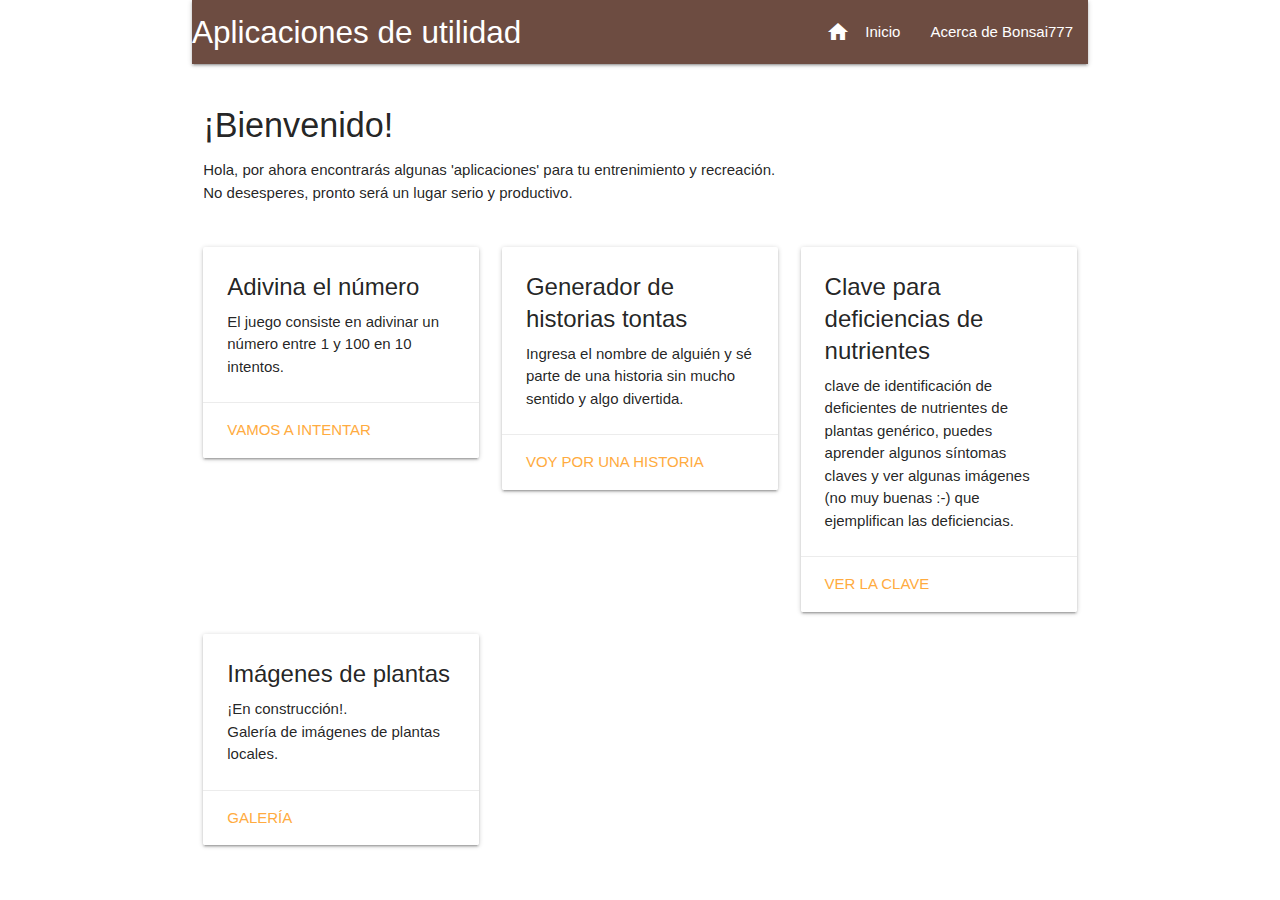
<file: index.html>
<!DOCTYPE html>
<html lang="es">
<head>
    <!--Import Google Icon Font-->
    <link href="https://fonts.googleapis.com/icon?family=Material+Icons" rel="stylesheet">
    <!-- Compiled and minified CSS -->
    <link rel="stylesheet" href="https://cdnjs.cloudflare.com/ajax/libs/materialize/1.0.0/css/materialize.min.css">

    <meta charset="UTF-8">
    <meta http-equiv="X-UA-Compatible" content="IE=edge">
    <meta name="viewport" content="width=device-width, initial-scale=1.0">
    <title>Bonsai777.com</title>
    
</head>
<body">
    <div class="container">
        <div class="row">
            <nav>
                <div class="nav-wrapper brown darken-1">
                    <a href="#!" class="brand-logo">Aplicaciones de utilidad</a>
                    <a href="#" data-target="nav-mobile" class="sidenav-trigger"><i class="material-icons">menu</i></a>
                    <ul class="right hide-on-med-and-down">
                        <li><a href="#"><i class="material-icons left">home</i>Inicio</a></li>
                        <li hidden><a href="">Precios <span class="new badge">1</span></a></li>
                        <li><a href="#">Acerca de Bonsai777</a></li>
                    </ul>
                </div>
            </nav>
            <ul class="sidenav" id="nav-mobile">
                <li><a href="#"><i class="material-icons left">home</i>Inicio</a></li>
                <li hidden><a href="">Precios <span class="new badge">1</span></a></li>
                <li><a href="#">Acerca de Bonsai777</a></li>
              </ul>
        </div>
        <div class="row">
            <div class="col s12 m12 l8">
                <div>
                    <h4>¡Bienvenido!</h4>
                    <p>Hola, por ahora encontrarás algunas 'aplicaciones' para tu entrenimiento
                        y recreación. No desesperes, pronto será un lugar serio y productivo.
                    </p>
                </div>
            </div>
        </div>
        <div class="row">
            <div class="col s12 m6 l4">
                <div class="card">
                    <div class="card-content">
                        <span class="card-title">Adivina el número</span>
                        <p>El juego consiste en adivinar un número entre 1 y 100 en 10 
                            intentos.</p>                        
                    </div>
                    <div class="card-action">
                        <a href="https://www.bonsai777.com/adivina.html">Vamos a intentar</a>
                    </div>
                </div>
            </div>
            <div class="col s12 m6 l4">
                <div class="card">
                    <div class="card-content">
                        <span class="card-title">Generador de historias tontas</span>
                        <p>Ingresa el nombre de alguién y sé parte de una historia sin mucho 
                            sentido y algo divertida.</p>
                    </div>
                    <div class="card-action">
                        <a href="https://www.bonsai777.com/genera-historias.html">Voy por una historia</a>
                    </div>
                </div>
            </div>
            <div class="col s12 m6 l4">
                <div class="card">
                    <div class="card-content">
                        <span class="card-title">Clave para deficiencias de nutrientes</span>
                        <p>clave de identificación de deficientes de nutrientes 
                           de plantas genérico, puedes aprender algunos síntomas
                            claves y ver algunas imágenes (no muy buenas :-) que
                             ejemplifican las deficiencias.</p>
                    </div>
                    <div class="card-action">
                        <a href="https://www.bonsai777.com/clave.html">Ver la clave</a>
                    </div>
                </div>
            </div>
            <div class="col s12 m6 l4">
                <div class="card">
                    <div class="card-content">
                        <span class="card-title">Imágenes de plantas</span>
                        <p>¡En construcción!.</p>
                        <p>Galería de imágenes de plantas locales.</p>
                    </div>
                    <div class="card-action">
                        <a href="https://www.bonsai777.com/galeria/index.html">Galería</a>
                    </div>
                </div>
            </div>
        </div>
    </div>
    <!-- Compiled and minified JavaScript -->
    <script src="https://cdnjs.cloudflare.com/ajax/libs/materialize/1.0.0/js/materialize.min.js"></script>

    <script>
        document.addEventListener('DOMContentLoaded', function() {
            var elems = document.querySelectorAll('.sidenav');
            var instances = M.Sidenav.init(elems);  //options
        });
    </script>
</body>
</html>
</file>
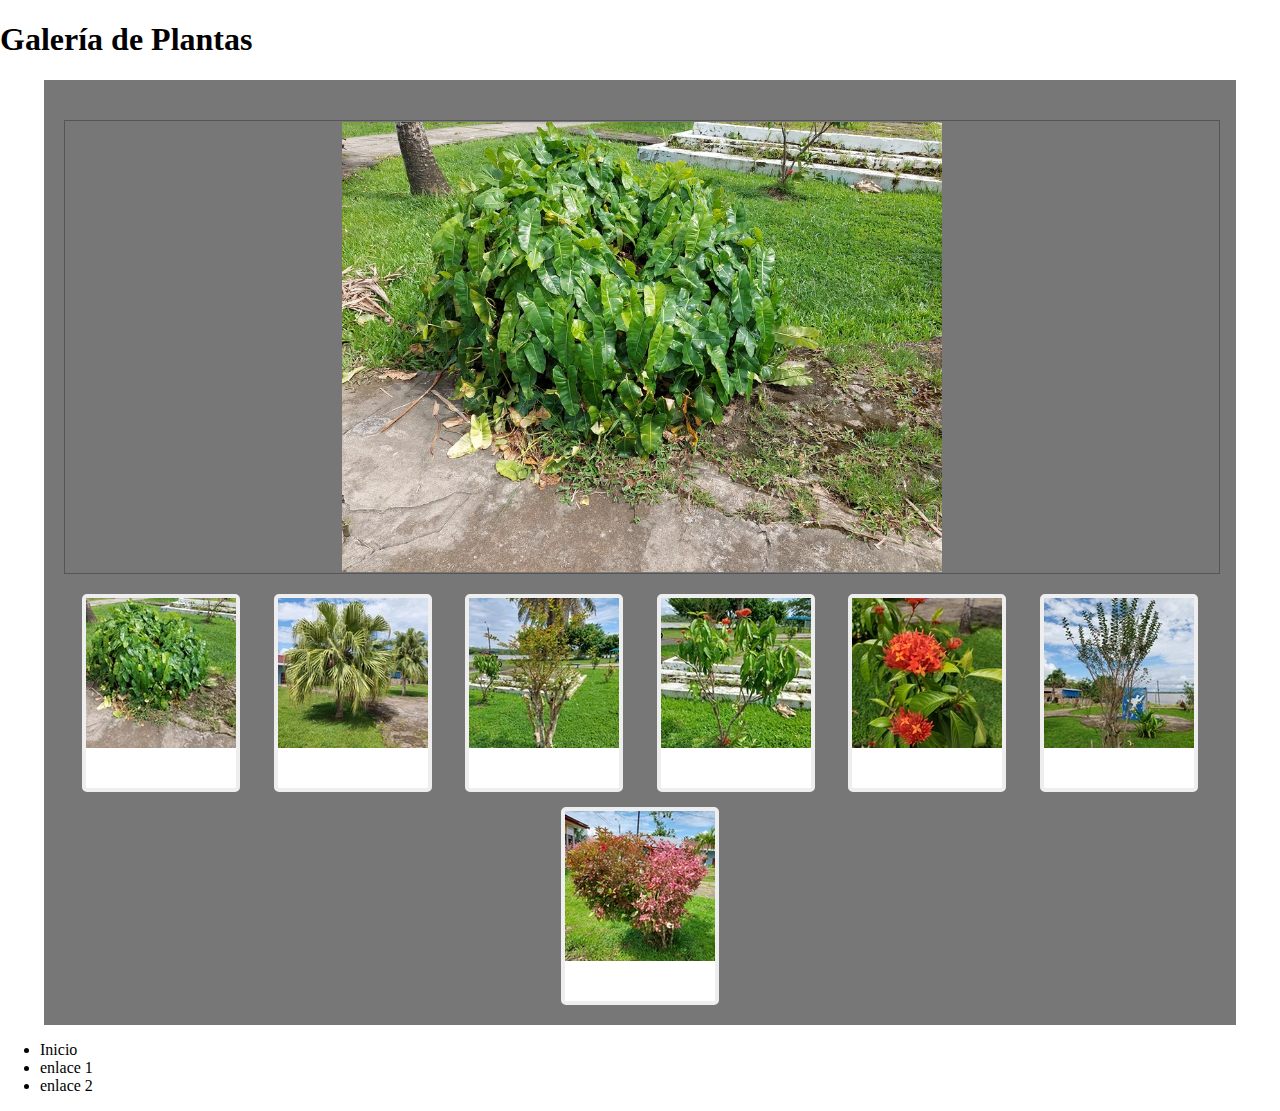
<file: galeria/index.html>
<!DOCTYPE html>
<html lang="es">
<head>
    <link rel="stylesheet" href="galeria.css">
    <meta charset="UTF-8">
    <meta http-equiv="X-UA-Compatible" content="IE=edge">
    <meta name="viewport" content="width=device-width, initial-scale=1.0">
    <title>Galería</title>
</head>
<body>
    <header>
        <h1>Galería de Plantas</h1>
    </header>
    <main>
         <div class="imagen-grande">
            <figure>
                <img src="medios/gal_01.webp" alt="" srcset="">
                <figcaption class="desc">titulo grande</figcaption>
            </figure>
         </div>
         <div class="contenedor-galeria">
            <!--Galería-->
            <div class="galeria">
                <figure>
                    <img src="thumbs/gal_01.webp" alt="" srcset="">
                    <figcaption class="desc">titulo</figcaption>
                </figure>
            </div>
            <div class="galeria">
                <figure>
                    <img src="thumbs/gal_02.webp" alt="" srcset="">
                    <figcaption class="desc">titulo</figcaption>
                </figure>
            </div>
            <div class="galeria">
                <figure>
                    <img src="thumbs/gal_03.webp" alt="" srcset="">
                    <figcaption class="desc">titulo</figcaption>
                </figure>
            </div>
            <div class="galeria">
                <figure>
                    <img src="thumbs/gal_04.webp" alt="" srcset="">
                    <figcaption class="desc">titulo</figcaption>
                </figure>
            </div>
            <div class="galeria">
                <figure>
                    <img src="thumbs/gal_05.webp" alt="" srcset="">
                    <figcaption class="desc">titulo</figcaption>
                </figure>
            </div>
            <div class="galeria">
                <figure>
                    <img src="thumbs/gal_06.webp" alt="" srcset="">
                    <figcaption class="desc">titulo</figcaption>
                </figure>
            </div>
            <div class="galeria">
                <figure>
                    <img src="thumbs/gal_07.webp" alt="" srcset="">
                    <figcaption class="desc">titulo</figcaption>
                </figure>
            </div>
         </div>
    </main>
    <div class="limpiar"></div>
    <footer>
        <ul>
            <li>Inicio</li>
            <li>enlace 1</li>
            <li>enlace 2</li>
        </ul>
    </footer>
    <!--Javascript-->
    <script src="galeria.js"></script>
</body>
</html>
</file>
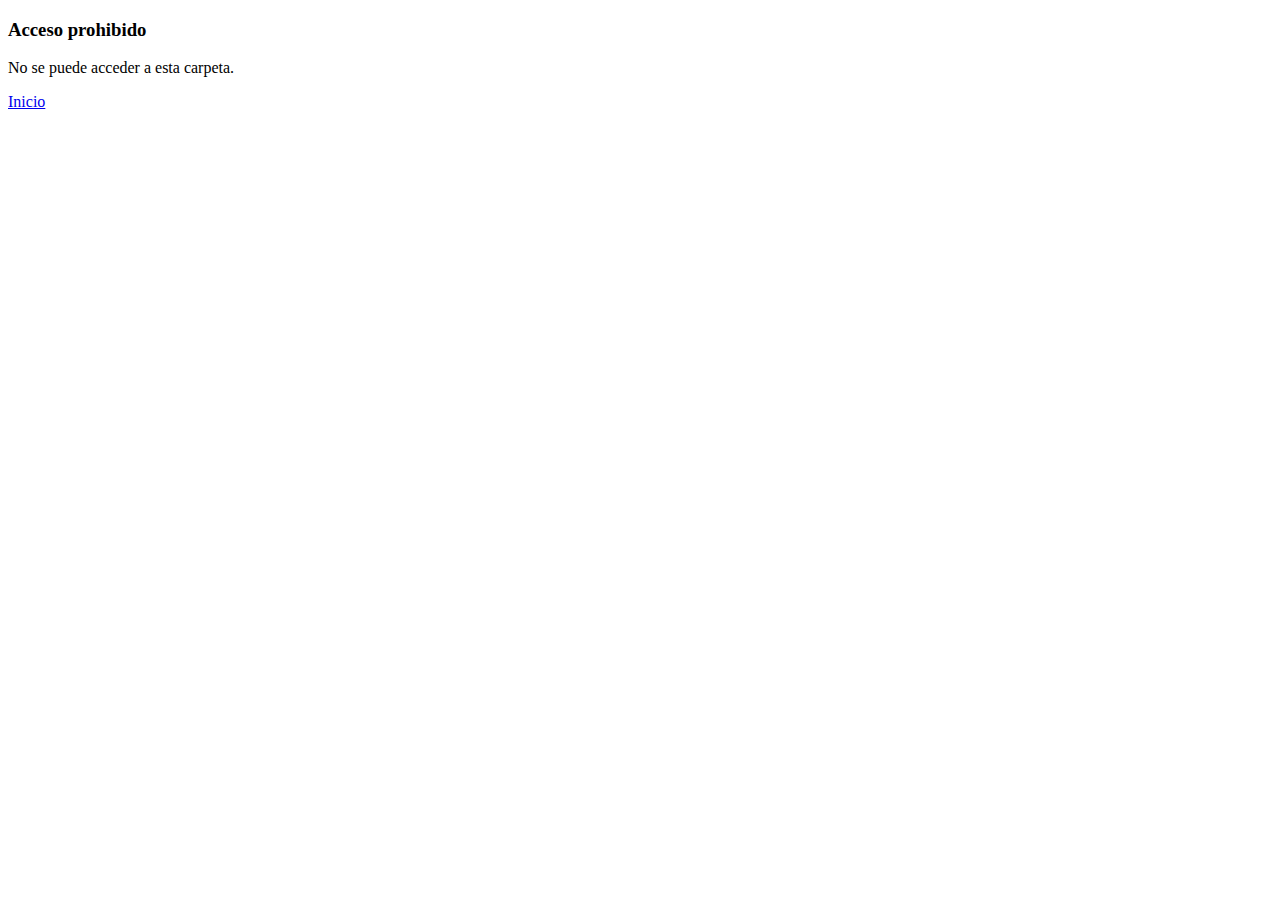
<file: js/index.html>
<!DOCTYPE html>
<html lang="es">
<head>
    <meta charset="UTF-8">
    <meta http-equiv="X-UA-Compatible" content="IE=edge">
    <meta name="viewport" content="width=device-width, initial-scale=1.0">
    <title>Acceso restringido</title>
</head>
<body>
    <h3>Acceso prohibido</h3>
    <p>No se puede acceder a esta carpeta.</p>
    <a href="https://www.bonsai777.com">Inicio</a>
</body>
</html>
</file>
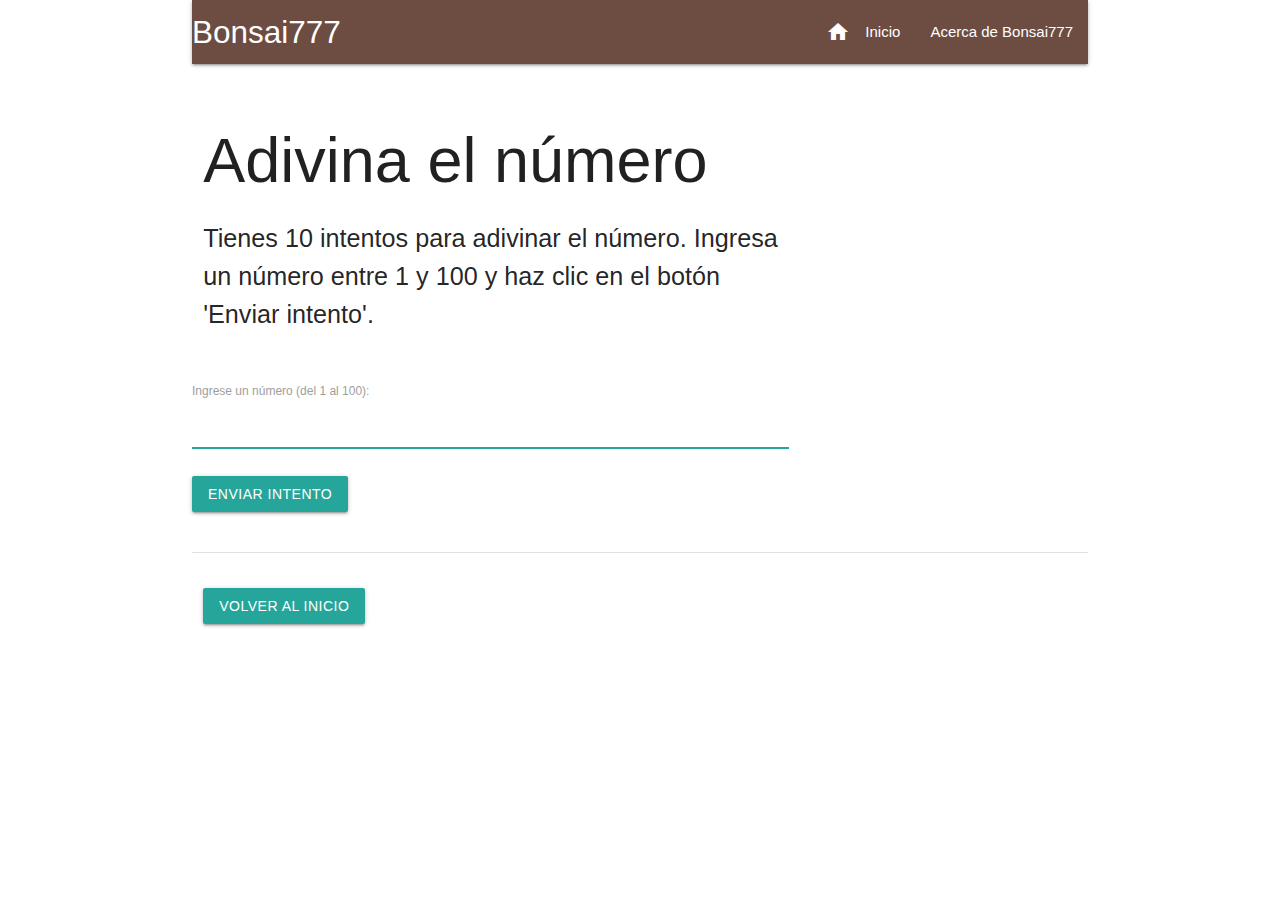
<file: adivina.html>
<!DOCTYPE html>
<html lang="es">
<head></head>
    <meta charset="UTF-8">
    <meta http-equiv="X-UA-Compatible" content="IE=edge">
    <meta name="viewport" content="width=device-width, initial-scale=1.0">
    <title>Adivina el número</title>

    <!--Import Google Icon Font-->
    <link href="https://fonts.googleapis.com/icon?family=Material+Icons" rel="stylesheet">
    <!-- Compiled and minified CSS -->
    <link rel="stylesheet" href="https://cdnjs.cloudflare.com/ajax/libs/materialize/1.0.0/css/materialize.min.css">
    
</head>
<body>
    <div class="container">
        <div class="row">
            <nav>
                <div class="nav-wrapper brown darken-1">
                    <a href="#!" class="brand-logo">Bonsai777</a>
                    <a href="#" data-target="nav-mobile" class="sidenav-trigger"><i class="material-icons">menu</i></a>
                    <ul class="right hide-on-med-and-down">
                        <li><a href="www.bonsai777.com"><i class="material-icons left">home</i>Inicio</a></li>
                        <li hidden><a href="">Precios <span class="new badge">1</span></a></li>
                        <li><a href="#">Acerca de Bonsai777</a></li>
                    </ul>
                </div>
            </nav>
            <ul class="sidenav" id="nav-mobile">
                <li><a href="#"><i class="material-icons left">home</i>Inicio</a></li>
                <li><a href="">Precios <span class="new badge">1</span></a></li>
                <li><a href="#">Acerca de Bonsai777</a></li>
              </ul>
        </div>
        <div class="row">
            <div class="col s12 m10 l8">
                <h1>Adivina el número</h1>
                <p class="flow-text">Tienes 10 intentos para adivinar el número. Ingresa un número entre 1 y 100 y haz clic en el botón 'Enviar intento'.</p>
            </div>
        </div>
        <div class="row">
            <div class="col s12 m10 l8">
                <div class="row">
                    <label for="guessField">Ingrese un número (del 1 al 100): </label>
                    <input type="text" id="guessField" class="guessField"> 
                </div>
                <div class="row" id="formulario">
                    <input type="submit" value="Enviar intento" class="guessSubmit btn">
                </div>
            </div>
        </div>
        <div class="divider"></div>
        <div class="row">
                <div class="resultParas">
                    <p class="guesses"></p>
                    <p class="lastResult"></p>
                    <p class="lowOrHi"></p>
                </div>
        </div>
        <div class="row">
            <div class=" col s12 m10 l8">
                <a class="btn" href="https://www.bonsai777.com/">Volver al inicio</a>
            </div>
        </div>
    </div>

    <!-- Scripts -->
    
    <!-- Compiled and minified JavaScript -->
    <script src="https://cdnjs.cloudflare.com/ajax/libs/materialize/1.0.0/js/materialize.min.js"></script>

    <script>
        document.addEventListener('DOMContentLoaded', function() {
            var elems = document.querySelectorAll('.sidenav');
            var instances = M.Sidenav.init(elems);  //options
        });
    </script>
    
    <script src="js/adivina.js"></script>

</body>
</html>
</file>
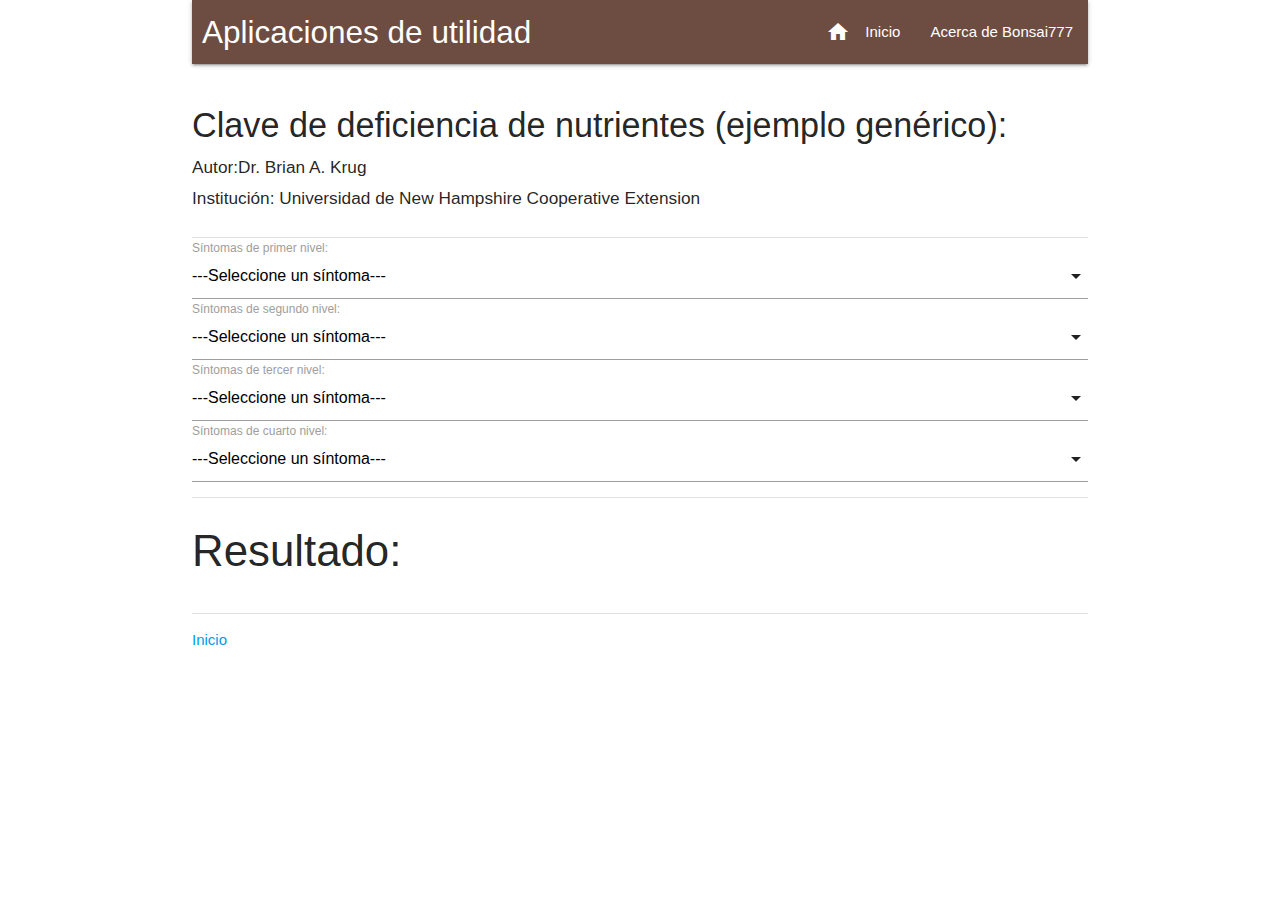
<file: clave.html>
<!DOCTYPE html>
<html lang="es">
<head>
    <meta charset="UTF-8">
    
    <meta http-equiv="X-UA-Compatible" content="IE=edge">
    <meta name="viewport" content="width=device-width, initial-scale=1.0">
    <title>Clave de identificación de deficiencia de nutrientes</title>

    <!--Import Google Icon Font-->
    <link href="https://fonts.googleapis.com/icon?family=Material+Icons" rel="stylesheet">

    <!-- Compiled and minified CSS -->
    <link rel="stylesheet" href="https://cdnjs.cloudflare.com/ajax/libs/materialize/1.0.0/css/materialize.min.css">

</head>
<body>
<div class="container">
    <div class="row">
        <header>
            <div class="row">
                <nav>
                    <div class="nav-wrapper brown darken-1">
                        <a href="#!" class="brand-logo" style="margin-left: 10px;">Aplicaciones de utilidad</a>
                        <a href="#" data-target="nav-mobile" class="sidenav-trigger"><i class="material-icons">menu</i></a>
                        <ul class="right hide-on-med-and-down">
                            <li><a href="https://www.bonsai777.com"><i class="material-icons left">home</i>Inicio</a></li>
                            <li hidden><a href="">Precios <span class="new badge">1</span></a></li>
                            <li><a href="#">Acerca de Bonsai777</a></li>
                        </ul>
                    </div>
                </nav>
                <ul class="sidenav" id="nav-mobile">
                    <li><a href="http://www.bonsai777.com"><i class="material-icons left">home</i>Inicio</a></li>
                    <li hidden><a href="">Precios <span class="new badge">1</span></a></li>
                    <li><a href="#">Acerca de Bonsai777</a></li>
                  </ul>
            </div>
        </header>
    </div>
    <div class="row">
        <article>
            <header>
                <h4>Clave de deficiencia de nutrientes (ejemplo genérico):</h4>
                <h6><span>Autor:</span>Dr. Brian A. Krug</h6>
                <h6><span>Institución: </span>Universidad de New Hampshire Cooperative Extension</h6>
                <br>
            </header>
            <div class="divider"></div>
            <div id="key">
                <div class="input-field">
                    <select name="sintomas1n" id="sintomas1n">
                        <option value="">---Seleccione un síntoma de primer nivel---</option>
                    </select>
                    <label for="sintomas1n">Síntomas de primer nivel:</label>
                </div>
                <div class="input-field">
                    <select name="sintomas2n" id="sintomas2n">
                        <option value="">---Seleccione un síntoma de segundo nivel---</option>
                    </select>
                    <label for="sintomas2n">Síntomas de segundo nivel:</label>
                </div>
                <div class="input-field">
                    <select name="sintomas3n" id="sintomas3n">
                        <option value="">---Seleccione un síntoma de tercer nivel---</option>
                    </select>
                    <label for="sintomas3n">Síntomas de tercer nivel:</label>
                </div>
                <div class="input-field">
                    <select name="sintomas4n" id="sintomas4n">
                        <option value="">---Seleccione un síntoma de cuarto nivel---</option>
                    </select>
                    <label for="sintomas4n">Síntomas de cuarto nivel:</label>
                </div>
            </div>
            <div class="divider"></div>
            <div>
                <h3>Resultado:</h3>
                <p id="resultado"></p>
            </div>
            <div id="imagenes"></div>
        </article>
    </div>
    <div class="divider"></div>
    <div class="row">
        <footer>
            <p><a href="https://www.bonsai777.com">Inicio</a></p>
        </footer>
    </div>
</div>
    <!-- Compiled and minified JavaScript -->
    <script src="https://cdnjs.cloudflare.com/ajax/libs/materialize/1.0.0/js/materialize.min.js"></script>
    <!--Funciones de carga-->
    <script src="js/clave.js"></script>
</body>
</html>
</file>
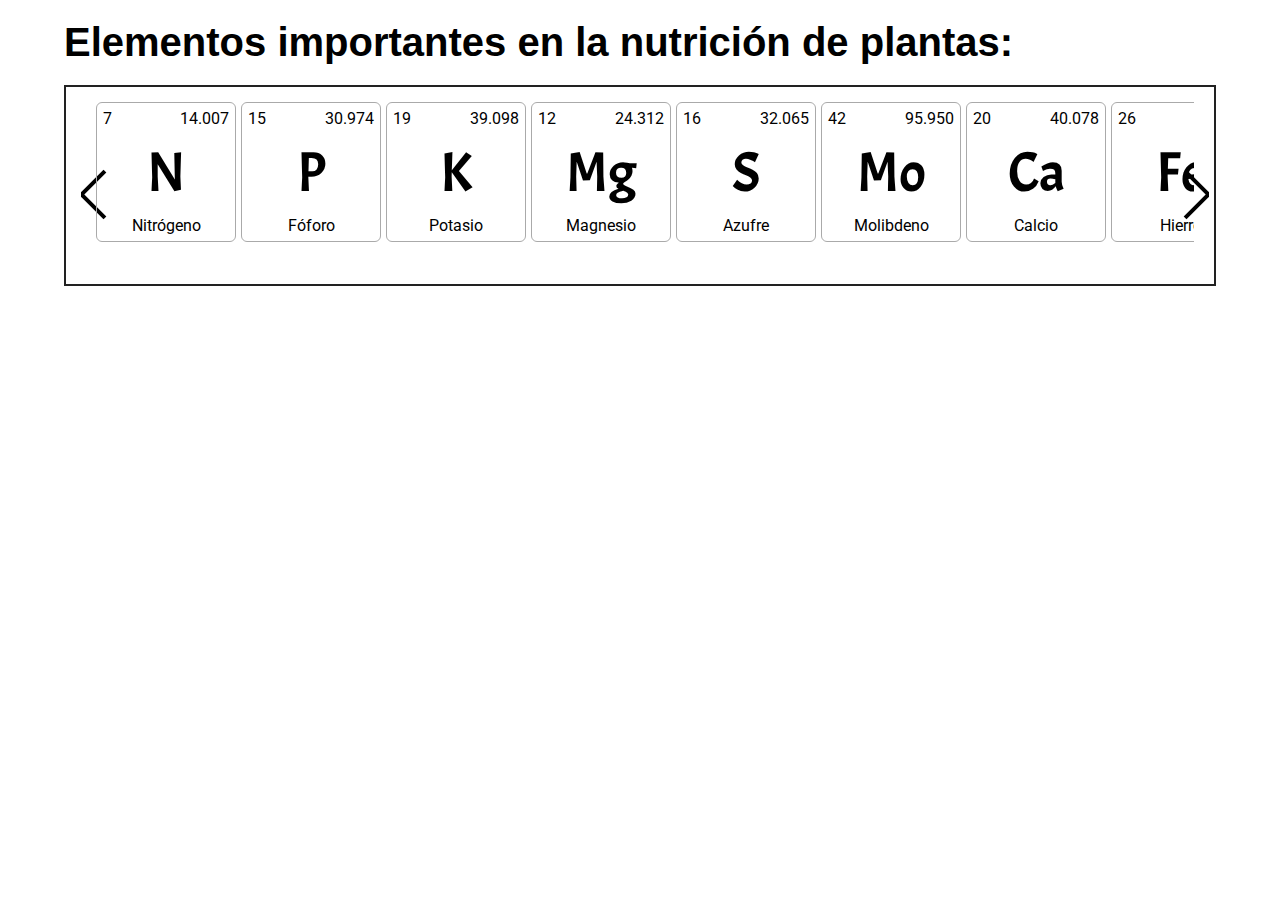
<file: elementos.html>
<!DOCTYPE html>
<html lang="en">
<head>
    <link rel="stylesheet" href="css/elementos.css">
    <meta charset="UTF-8">
    <meta http-equiv="X-UA-Compatible" content="IE=edge">
    <meta name="viewport" content="width=device-width, initial-scale=1.0">
    <title>Elementos</title>
</head>
<body>
    <div class="container">
        <div class="row">
            <h1>Elementos importantes en la nutrición de plantas:</h1>
            <div class="caja-elementos">
                <div class="slider">
                    <a class="slide__prev" href="#slides__4" title="Next"></a>
                    <div class="slides">
                        <div class="elemento">
                            <p class="numero">7</p>
                            <p class="peso">14.007</p>
                            <p class="simbolo">N</p>
                            <p class="nombre">Nitro&#769;geno</p>
                            <!--<a class="slide__prev" href="#slides__4" title="Next"></a>
                            <a class="slide__next" href="#slides__2" title="Next"></a>-->
                        </div>
                        <div class="elemento">
                            <p class="numero">15</p>
                            <p class="peso">30.974</p>
                            <p class="simbolo">P</p>
                            <p class="nombre">Fo&#769;foro</p>
                            <!--<a class="slide__prev" href="#slides__1" title="Prev"></a>
                            <a class="slide__next" href="#slides__3" title="Next"></a>-->
                        </div>
                        <div class="elemento">
                            <p class="numero">19</p>
                            <p class="peso">39.098</p>
                            <p class="simbolo">K</p>
                            <p class="nombre">Potasio</p>
                            <!--<a class="slide__prev" href="#slides__1" title="Prev"></a>
                            <a class="slide__next" href="#slides__3" title="Next"></a>-->
                        </div>
                        <div class="elemento">
                            <p class="numero">12</p>
                            <p class="peso">24.312</p>
                            <p class="simbolo">Mg</p>
                            <p class="nombre">Magnesio</p>
                            <!--<a class="slide__prev" href="#slides__1" title="Prev"></a>
                            <a class="slide__next" href="#slides__3" title="Next"></a>-->
                        </div>
                        <div class="elemento">
                            <p class="numero">16</p>
                            <p class="peso">32.065</p>
                            <p class="simbolo">S</p>
                            <p class="nombre">Azufre</p>
                            <!--<a class="slide__prev" href="#slides__1" title="Prev"></a>
                            <a class="slide__next" href="#slides__3" title="Next"></a>-->
                        </div>
                        <div class="elemento">
                            <p class="numero">42</p>
                            <p class="peso">95.950</p>
                            <p class="simbolo">Mo</p>
                            <p class="nombre">Molibdeno</p>
                            <!--<a class="slide__prev" href="#slides__1" title="Prev"></a>
                            <a class="slide__next" href="#slides__3" title="Next"></a>-->
                        </div>
                        <div class="elemento">
                            <p class="numero">20</p>
                            <p class="peso">40.078</p>
                            <p class="simbolo">Ca</p>
                            <p class="nombre">Calcio</p>
                            <!--<a class="slide__prev" href="#slides__1" title="Prev"></a>
                            <a class="slide__next" href="#slides__3" title="Next"></a>-->
                        </div>
                        <div class="elemento">
                            <p class="numero">26</p>
                            <p class="peso">55.845</p>
                            <p class="simbolo">Fe</p>
                            <p class="nombre">Hierro</p>
                            <!--<>a class="slide__prev" href="#slides__1" title="Prev"></a>
                            <a class="slide__next" href="#slides__3" title="Next"></a>-->
                        </div>
                        <div class="elemento">
                            <p class="numero">25</p>
                            <p class="peso">54.938</p>
                            <p class="simbolo">Mn</p>
                            <p class="nombre">Manganeso</p>
                            <!--<a class="slide__prev" href="#slides__1" title="Prev"></a>
                            <a class="slide__next" href="#slides__3" title="Next"></a>-->
                        </div>
                        <div class="elemento">
                            <p class="numero">30</p>
                            <p class="peso">65.380</p>
                            <p class="simbolo">Zn</p>
                            <p class="nombre">Zinc</p>
                            <!--<a class="slide__prev" href="#slides__1" title="Prev"></a>
                            <a class="slide__next" href="#slides__3" title="Next"></a>-->
                        </div>
                        <div class="elemento">
                            <p class="numero">29</p>
                            <p class="peso">63.546</p>
                            <p class="simbolo">Cu</p>
                            <p class="nombre">Cobre</p>
                            <!--<a class="slide__prev" href="#slides__1" title="Prev"></a>
                            <a class="slide__next" href="#slides__3" title="Next"></a>-->
                        </div>
                        <div class="elemento">
                            <p class="numero">5</p>
                            <p class="peso">10.811</p>
                            <p class="simbolo">B</p>
                            <p class="nombre">Boro</p>

                            <!--<a class="slide__prev" href="#slides__1" title="Prev"></a>
                            <a class="slide__next" href="#slides__3" title="Prev"></a>-->
                        </div>
                    </div>
                    <a class="slide__next" href="#slides__2" title="Next"></a>
                </div>
            </div>
        </div>
        <div class="row">
            <div class="sintomas" hidden></div>
        </div>
        <div class="row">
            <div class="caja-imagenes" hidden></div>
        </div>
    </div>
    <!--Archivos Js-->
    <script src="js/elementos.js"></script>
</body>
</html>
</file>
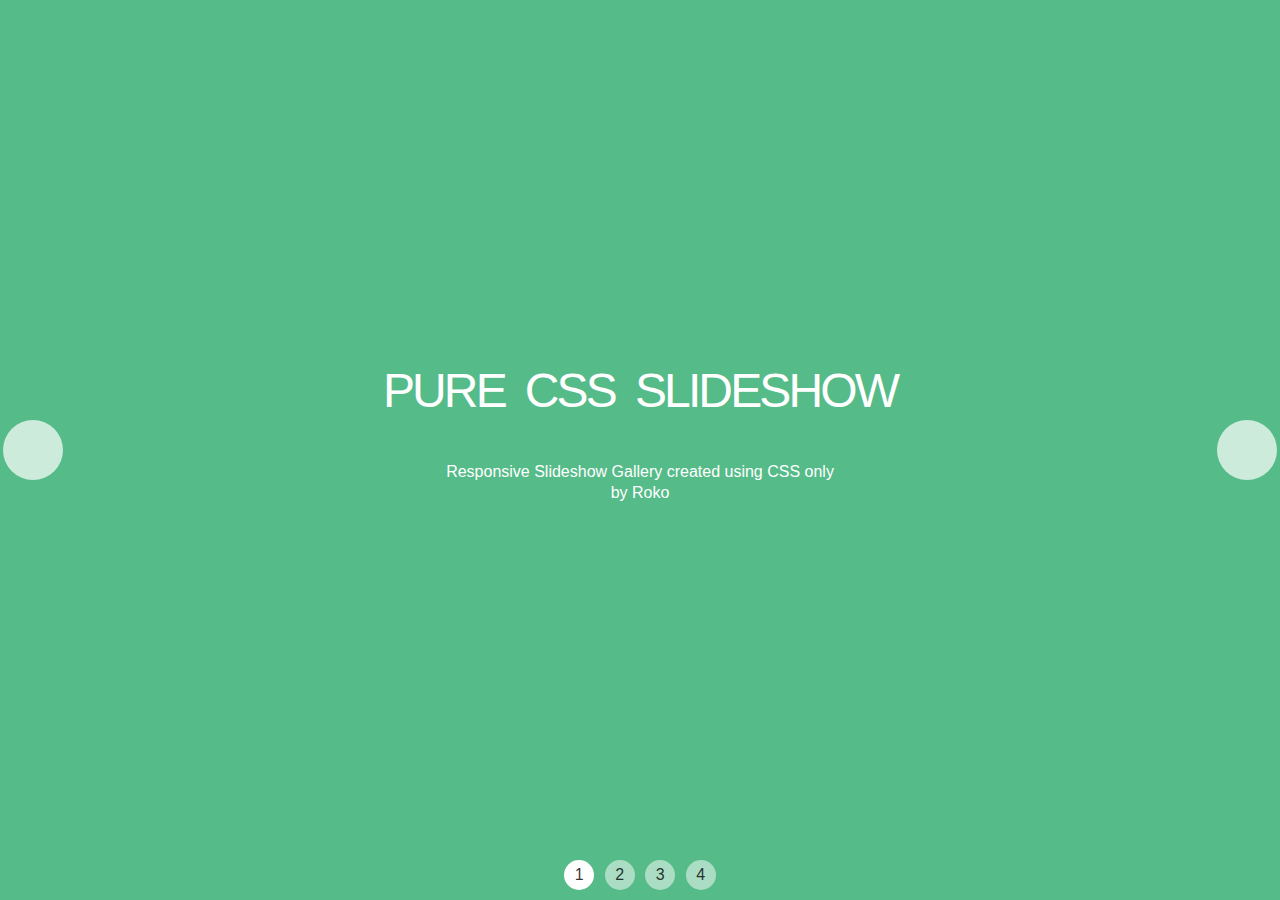
<file: elementos2.html>
<!DOCTYPE html>
<html lang="es">
<head>
    <link rel="stylesheet" href="css/elementos2.css">
    <meta charset="UTF-8">
    <meta http-equiv="X-UA-Compatible" content="IE=edge">
    <meta name="viewport" content="width=device-width, initial-scale=1.0">
    <title>Slider 2</title>
</head>
<body>
    <div class="CSSgal">
        <!-- Don't wrap targets in parent -->
        <s id="s1"></s>
        <s id="s2"></s>
        <s id="s3"></s>
        <s id="s4"></s>
        
        <div class="slider">
            <div style="background:#5b8;">
                <h2>PURE <b>CSS</b> SLIDESHOW</h2>
                <p>Responsive Slideshow Gallery created using CSS only<br>by Roko</p>
            </div>
            <div style="background:#85b;">
                <h2>Slide 2</h2>
            </div>
            <div style="background:#e95;">
                <h2>Slide 3</h2>
            </div>
            <div style="background:#e59;">
                <h2>Slide 4</h2>
            </div>
        </div>
        
        <div class="prevNext">
            <div><a href="#s4"></a><a href="#s2"></a></div>
            <div><a href="#s1"></a><a href="#s3"></a></div>
            <div><a href="#s2"></a><a href="#s4"></a></div>
            <div><a href="#s3"></a><a href="#s1"></a></div>
        </div>
        
        <div class="bullets">
            <a href="#s1">1</a>
            <a href="#s2">2</a>
            <a href="#s3">3</a>
            <a href="#s4">4</a>
        </div>
    </div>
</body>
</html>
</file>
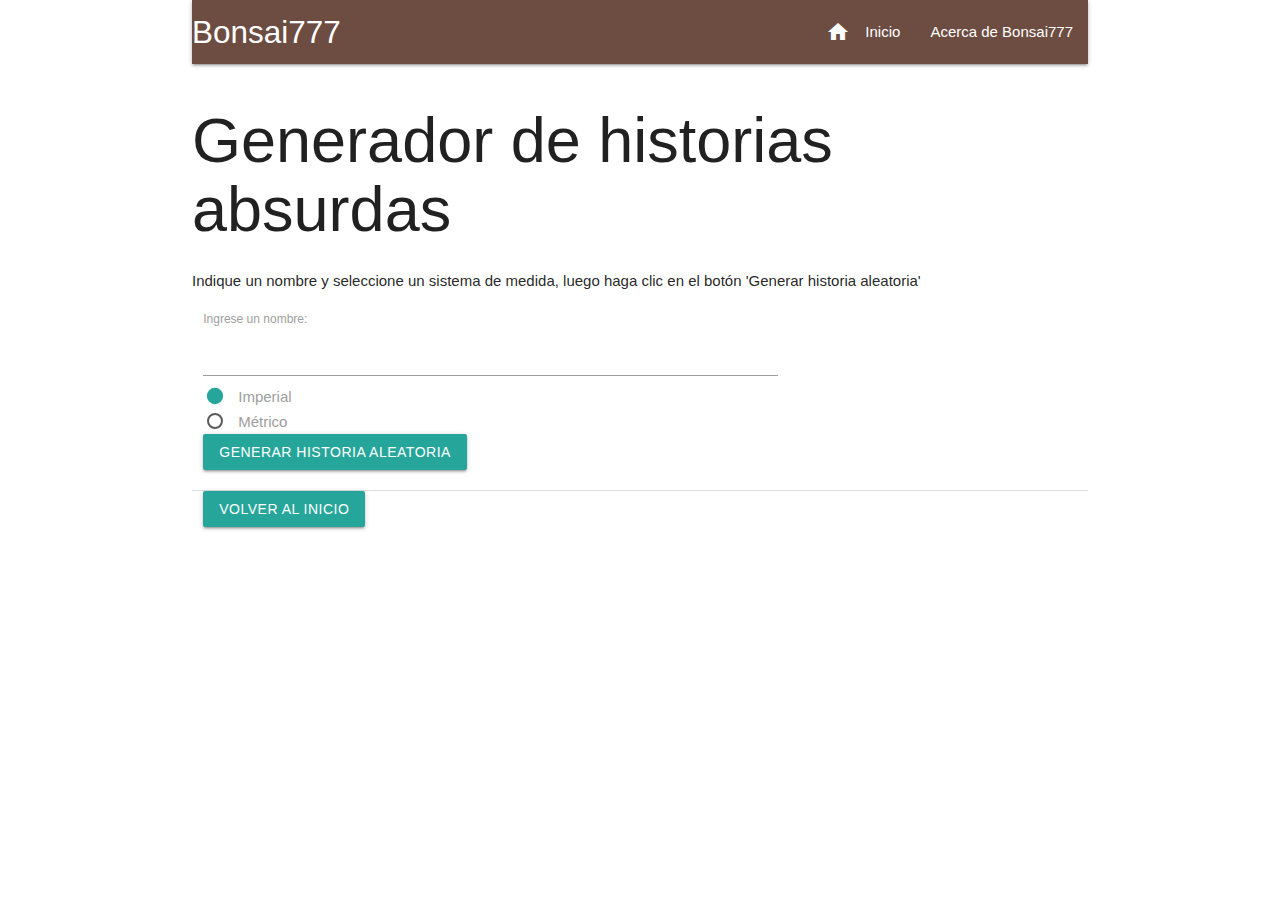
<file: genera-historias.html>
<!DOCTYPE html>
<html lang="es">
  <head>
    <meta charset="UTF-8">
    <meta http-equiv="X-UA-Compatible" content="IE=edge">
    <meta name="viewport" content="width=device-width, initial-scale=1.0">
    <title>Generador de historias tontas</title>
    
    <!--Import Google Icon Font-->
    <link href="https://fonts.googleapis.com/icon?family=Material+Icons" rel="stylesheet">
    <!-- Compiled and minified CSS -->
    <link rel="stylesheet" href="https://cdnjs.cloudflare.com/ajax/libs/materialize/1.0.0/css/materialize.min.css">

  </head>
    
  <body>
    <div class="container">
      <div class="row">
        <nav>
            <div class="nav-wrapper brown darken-1">
                <a href="#!" class="brand-logo">Bonsai777</a>
                <a href="www.bonsai777.com" data-target="nav-mobile" class="sidenav-trigger"><i class="material-icons">menu</i></a>
                <ul class="right hide-on-med-and-down">
                    <li><a href="#"><i class="material-icons left">home</i>Inicio</a></li>
                    <li hidden><a href="">Precios <span class="new badge">1</span></a></li>
                    <li><a href="#">Acerca de Bonsai777</a></li>
                </ul>
            </div>
        </nav>
        <ul class="sidenav" id="nav-mobile">
            <li><a href="#"><i class="material-icons left">home</i>Inicio</a></li>
            <li><a href="">Precios <span class="new badge">1</span></a></li>
            <li><a href="#">Acerca de Bonsai777</a></li>
          </ul>
    </div>
      <div class="row">
        <div>
          <h1>Generador de historias absurdas</h1>
        <p>Indique un nombre y seleccione un sistema de medida, luego haga clic en el botón 'Generar historia aleatoria'</p>
        </div>
        
        <div class="col s12 m10 l8">
          <div>
            <label for="customname">Ingrese un nombre:</label>
            <input id="customname" class="form-control" type="text" placeholder="">
          </div>
          <div >
            <label for="us" class="form-check-label">
              <input id="us" class="form-check-input" type="radio" name="ukus" value="us" checked>
              <span>Imperial</span>
            </label>
            
          </div>
          <div>
            <label for="uk" class="form-check-label">
              <input id="uk" class="form-check-input" type="radio" name="ukus" value="uk">
              <span>Métrico</span>
            </label>
            
          </div>
          <div>
            <button class="btn randomize">Generar historia aleatoria</button>
          </div>
          <div class="card">
              <div class="card-content">
                <span class="card-title"></span>
                <p class="story card-text"></p>
              </div>
          </div>
        </div>
        <!-- Thanks a lot to Willy Aguirre for his help with the code for this assessment -->
      </div>
      <div class="divider"></div>
      <div class="row ">
        <div class="col s12 m10 l8">
            <a class="btn" href="https://www.bonsai777.com/">Volver al inicio</a>
        </div>
      </div>
    </div>

    <!-- Compiled and minified JavaScript -->
    <script src="https://cdnjs.cloudflare.com/ajax/libs/materialize/1.0.0/js/materialize.min.js"></script>

    <script>
        document.addEventListener('DOMContentLoaded', function() {
            var elems = document.querySelectorAll('.sidenav');
            var instances = M.Sidenav.init(elems);  //options
        });
    </script>

    <script src="js/silly-story.js"></script>

  </body>
</html>
</file>
<file: galeria/galeria.css>
body {
  margin: 0;
  padding: 0;
  text-decoration: none;
  box-sizing: border-box;
}

main {
  padding: 20px;
  width: 90%;
  margin: 0 auto;
  background-color: #777;
  overflow: hidden;
}

.limpiar {
    clear: left;
}
.contenedor-galeria {
  width: 100%;
  display: flex;
  gap: 15px;
  flex-wrap: wrap;
  flex-direction: row wrap;
  justify-content: space-evenly;
  position: relative;
}

.contenedor-galeria .galeria {
    border: 4px solid #eee;
    border-radius: 5px;
    width: 150px;
    height: 190px;
    background: linear-gradient(180deg, transparent, rgba(255,255,255,1) 20%);
  }
  
.contenedor-galeria .galeria:hover {
    box-shadow: -5px 5px 5px #000;
    transform: translate(5px, -5px);
    transition: 0.3s;
  }
  
  .contenedor-galeria .galeria figure {
    margin: 0 auto;
    width: 100%;
    height: 150px;
    overflow: hidden;
  }

  .contenedor-galeria .galeria figure img {
    width: 100%;
    height: 100%;
    object-fit: cover;
  }
  
  .contenedor-galeria .galeria figure:hover img {
    transform: scale(1.1);
    transition: 0.6s;
  }

  .imagen-grande {
    margin: 20px auto;
    padding: 1px;
    border: 1px solid #555;
    width: 100%;
    display: flex;
    flex-wrap: wrap;
    justify-content: center;
  }
  
.imagen-grande figure {
  margin: 0 auto;
  height: 50vh;
  position: relative;
  overflow: hidden;
}

.imagen-grande figure img {
  width: 100%;
  height: 100%;
  object-fit: contain;
}

.imagen-grande figure figcaption {
  position: absolute;
  bottom: 0;
  left: 0;
  height: 7%;
  width: 100%;
  background: linear-gradient(180deg, transparent, rgba(1,1,1,.7) 60%);
  color: aliceblue;
  padding: 10px;
  font-family: Arial, Helvetica, sans-serif;
  box-sizing: border-box;
  transform: scaleY(0);
  transform-origin: bottom;
  transition: 0.4s;
}

.imagen-grande figure:hover figcaption {
  transform: scaleY(1);
}

.central {
    position: fixed;
    top: 50%;
    left: 50%;
    /* bring your own prefixes */
    transform: translate(-50%, -50%);
    z-index: 1;
  }

.central::after {
    background-color: black;
    opacity: 0.5;
  }
</file>
<file: css/elementos.css>
@import url('https://fonts.googleapis.com/css2?family=Acme&family=Roboto:wght@100&display=swap');

* {
    margin: 0;
    padding: 0;
    box-sizing: border-box;
}

.container {
    width: 90%;
    margin: 0 auto;
}

.row {
    margin-bottom: 10px;
}

.container h1 {
    font-family: 'Gill Sans', 'Gill Sans MT', Calibri, 'Trebuchet MS', sans-serif;
    font-size: 2.5rem;
    margin: 20px auto;
}

.container .caja-elementos {
    width: 100%;
    margin: 0 auto;
    padding: 10px;
    border: 2px solid #222;
    /*display: flex;*/
}

.container .caja-elementos .slider {
    padding-left: 15px;
    padding-right: 15px;
    width: 100%;
    height: 167px;
    margin: 5px;
    /*text-align: center;
    border-radius: 20px;*/
    overflow: hidden;
    position: relative;
}

.container .caja-elementos .slider .slides {
    height: 165px;
    display: flex;
    gap: 5px;
    overflow-x: hidden;
    position: relative;
    scroll-behavior: smooth;
    scroll-snap-type: x mandatory;
}

.container .caja-elementos .slider .slides .elemento {
    position: relative;
    display: flex;
    justify-content: center;
    align-items: center;
    flex-shrink: 0;
    width: 140px;
    height: 140px;
    box-sizing: border-box;
    border: 1px solid #aaa;
    border-radius: 6px;
    font-size: 1rem;
    font-family: Roboto;
    cursor: pointer;
    transform-origin: center center;
    transform: scale(1);
    scroll-snap-align: center;
}

/*.container .caja-elementos .slider .slides .elemento a {*/
.container .caja-elementos .slider a {
    position: absolute;
    top: 45%;
    width: 35px;
    height: 35px;
    border: solid black;
    border-width: 0 4px 4px 0;
    padding: 3px;
    box-sizing: border-box;
}

a.slide__prev {
    transform: rotate(135deg);
    -webkit-transform: rotate(135deg);
    left: 5px;
}

a.slide__next{
    transform: rotate(-45deg);
    -webkit-transform: rotate(-45deg);
    right: 5px;
}

.container .caja-elementos .elemento:hover {
    border: 1px solid #111;
    box-shadow: 2px 2px 2px #111;
}

.container .caja-elementos .elemento .numero {
    position: absolute;
    top: 6px;
    left: 6px;
}

.container .caja-elementos .elemento .peso {
    position: absolute;
    top: 6px;
    right: 6px;
}

.container .caja-elementos .elemento .nombre {
    position: absolute;
    bottom: 6px;
}

.container .caja-elementos .elemento .simbolo {
    font-family: Acme;
    font-size: 3.5rem;
}

.container .caja-elementos .elemento:hover .nitrogeno {
    background: darkgreen;
    color: azure;
}

.container .caja-elementos .elemento:hover .fosforo {
    background: firebrick;
    color: antiquewhite;
}

.container .caja-elementos .elemento:hover .potasio {
    background: khaki;
    color: rgb(70, 70, 16);
}

.container .caja-elementos .elemento:hover .calcio {
    background: floralwhite;
    color: darkgoldenrod;
}

.container .sintomas {
    font-family: Roboto;
    color: #000;
    border: 1px solid #ccc;
    background: #fff;
    padding: 10px;
}

.container .sintomas h3 {
    font-size: 2.1rem;
    color:rgb(41, 47, 53);
    margin-bottom: 12px;
}

.container .sintomas p {
    margin-bottom: 8px;
}
</file>
<file: css/elementos2.css>
*{box-sizing: border-box; -webkit-box-sizing: border-box; }
html, body { height: 100%; }
body { margin: 0; font: 16px/1.3 sans-serif; }

/*
PURE RESPONSIVE CSS3 SLIDESHOW GALLERY by Roko C. buljan
http://stackoverflow.com/a/34696029/383904
*/

.CSSgal {
	position: relative;
	overflow: hidden;
	height: 100%; /* Or set a fixed height */
}

/* SLIDER */

.CSSgal .slider {
	height: 100%;
	white-space: nowrap;
	font-size: 0;
	transition: 0.8s;
}

/* SLIDES */

.CSSgal .slider > * {
	font-size: 1rem;
	display: inline-block;
	white-space: normal;
	vertical-align: top;
	height: 100%;
	width: 100%;
	background: none 50% no-repeat;
	background-size: cover;
}

/* PREV/NEXT, CONTAINERS & ANCHORS */

.CSSgal .prevNext {
	position: absolute;
	z-index: 1;
	top: 50%;
	width: 100%;
	height: 0;
}

.CSSgal .prevNext > div+div {
	visibility: hidden; /* Hide all but first P/N container */
}

.CSSgal .prevNext a {
	background: #fff;
	position: absolute;
	width:       60px;
	height:      60px;
	line-height: 60px; /* If you want to place numbers */
	text-align: center;
	opacity: 0.7;
	-webkit-transition: 0.3s;
					transition: 0.3s;
	-webkit-transform: translateY(-50%);
					transform: translateY(-50%);
	left: 0;
}
.CSSgal .prevNext a:hover {
	opacity: 1;
}
.CSSgal .prevNext a+a {
	left: auto;
	right: 0;
}

/* NAVIGATION */

.CSSgal .bullets {
	position: absolute;
	z-index: 2;
	bottom: 0;
	padding: 10px 0;
	width: 100%;
	text-align: center;
}
.CSSgal .bullets > a {
	display: inline-block;
	width:       30px;
	height:      30px;
	line-height: 30px;
	text-decoration: none;
	text-align: center;
	background: rgba(255, 255, 255, 1);
	-webkit-transition: 0.3s;
					transition: 0.3s;
}
.CSSgal .bullets > a+a {
	background: rgba(255, 255, 255, 0.5); /* Dim all but first */
}
.CSSgal .bullets > a:hover {
	background: rgba(255, 255, 255, 0.7) !important;
}

/* NAVIGATION BUTTONS */
/* ALL: */
.CSSgal >s:target ~ .bullets >* {      background: rgba(255, 255, 255, 0.5);}
/* ACTIVE */
#s1:target ~ .bullets >*:nth-child(1) {background: rgba(255, 255, 255,   1);}
#s2:target ~ .bullets >*:nth-child(2) {background: rgba(255, 255, 255,   1);}
#s3:target ~ .bullets >*:nth-child(3) {background: rgba(255, 255, 255,   1);}
#s4:target ~ .bullets >*:nth-child(4) {background: rgba(255, 255, 255,   1);}
/* More slides? Add here more rules */

/* PREV/NEXT CONTAINERS VISIBILITY */
/* ALL: */
.CSSgal >s:target ~ .prevNext >* {      visibility: hidden;}
/* ACTIVE: */
#s1:target ~ .prevNext >*:nth-child(1) {visibility: visible;}
#s2:target ~ .prevNext >*:nth-child(2) {visibility: visible;}
#s3:target ~ .prevNext >*:nth-child(3) {visibility: visible;}
#s4:target ~ .prevNext >*:nth-child(4) {visibility: visible;}
/* More slides? Add here more rules */

/* SLIDER ANIMATION POSITIONS */

#s1:target ~ .slider {transform: translateX(   0%); -webkit-transform: translateX(   0%);}
#s2:target ~ .slider {transform: translateX(-100%); -webkit-transform: translateX(-100%);}
#s3:target ~ .slider {transform: translateX(-200%); -webkit-transform: translateX(-200%);}
#s4:target ~ .slider {transform: translateX(-300%); -webkit-transform: translateX(-300%);}
/* More slides? Add here more rules */


/* YOU'RE THE DESIGNER! 
   ____________________
   All above was mainly to get it working :)
   CSSgal CUSTOM STYLES / OVERRIDES HERE: */

.CSSgal{
	color: #fff;	
	text-align: center;
}
.CSSgal .slider h2 {
	margin-top: 40vh;
	font-weight: 200;
	letter-spacing: -0.06em;
	word-spacing: 0.2em;
	font-size: 3em;
}
.CSSgal a {
	border-radius: 50%;
	margin: 0 3px;
	color: rgba(0,0,0,0.8);
	text-decoration: none;
}
</file>
